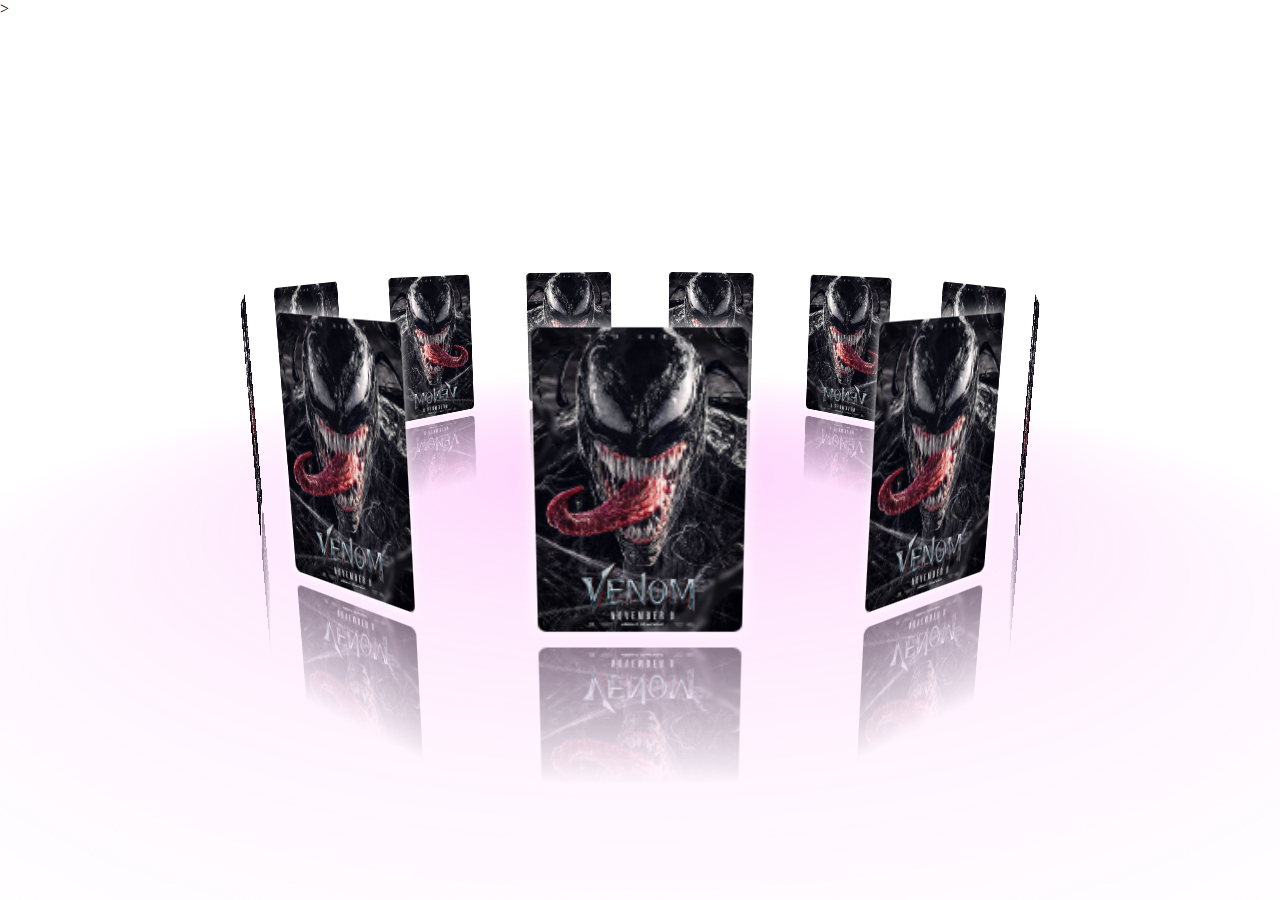
<file: page.html>
﻿<!DOCTYPE html>
<html onselectstart="return false">
<!-- onselectstart="return false" 禁止页面复制-->

<head lang="en">
	<meta charset="UTF-8">
	<title></title>>
	<style type="text/css">
		* {
			margin: 0;
			padding: 0;
		}

		/* body{
				background:#000;
				overflow:hidden;
			} */
		#perspective {
			perspective: 800px;
		}

		#wrap {
			width: 120px;
			/*133:200  4:6  */
			height: 180px;
			margin: 0 auto;
			position: relative;

			/*搭建3D效果必须的两个属性：一个变换风格变3d，一个场景景深800px*/
			transform-style: preserve-3d;
			transform: rotateX(-10deg) rotateY(0deg);

		}

		#wrap img {
			width: 100%;
			height: 100%;
			position: absolute;

			border-radius: 5px;
			/*加上圆角*/
			box-shadow: 0px 0px 10px #fff;
			/*box-shadow 属性向框添加一个或多个阴影*/
			-webkit-box-reflect: below 10px -webkit-linear-gradient(top, rgba(0, 0, 0, 0) 50%, rgba(0, 0, 0, 0.5) 100%);
		}

		#wrap p {
			width: 1200px;
			height: 1200px;
			background: -webkit-radial-gradient(center center, 600px 600px, rgba(244, 23, 234, 0.2), rgba(0, 0, 0, 0));
			border-radius: 100%;
			position: absolute;
			left: 50%;
			top: 102%;
			margin-left: -600px;
			margin-top: -600px;
			transform: rotateX(90deg);
		}
		.head{
			width: 100%;
			height: 20%;
			background-color: aqua;
		}
	</style>
</head>

<body>
	<div class="head"></div>
	<div></div>
	<div id="perspective">
		<div id='wrap'>
			<img src="./1.jpg" />
			<img src="./1.jpg" />
			<img src="./1.jpg" />
			<img src="./1.jpg" />
			<img src="./1.jpg" />
			<img src="./1.jpg" />
			<img src="./1.jpg" />
			<img src="./1.jpg" />
			<img src="./1.jpg" />
			<img src="./1.jpg" />
			<img src="./1.jpg" />
			<p></p>
		</div>
	</div>

	<script type="text/javascript">
		window.onload = function () {
			var oWrap = document.getElementById('wrap');
			var oImg = oWrap.getElementsByTagName('img');
			var oImgLength = oImg.length;
			var Deg = 360 / oImgLength;
			var nowX, nowY, lastX, lastY, minusX = 0, minusY = 0;
			var roY = 0, roX = -10;
			var timer;

			for (var i = 0; i < oImgLength; i++) {
				oImg[i].style.transform = 'rotateY(' + i * Deg + 'deg) translateZ(350px)';
				oImg[i].style.transition = 'transform 1s ' + (oImgLength - 1 - i) * 0.1 + 's';

			}

			mTop();

			window.onresize = mTop;

			function mTop() {
				var wH = document.documentElement.clientHeight;
				oWrap.style.marginTop = wH / 2 - 180 + 'px';
			}

			// 拖拽：三个事件-按下 移动 抬起
			//按下
			document.onmousedown = function (ev) {
				ev = ev || window.event;

				//鼠标按下的时候，给前一点坐标赋值，为了避免第一次相减的时候出错
				lastX = ev.clientX;
				lastY = ev.clientY;

				//移动
				this.onmousemove = function (ev) {
					ev = ev || window.event;

					clearInterval(timer);

					nowX = ev.clientX; // clientX 鼠标距离页面左边的距离
					nowY = ev.clientY; // clientY ………………………………顶部………………

					//当前坐标和前一点坐标差值
					minusX = nowX - lastX;
					minusY = nowY - lastY;

					//更新wrap的旋转角度，拖拽越快-> minus变化大 -> roY变化大 -> 旋转快
					roY += minusX * 0.2; // roY = roY + minusX*0.2;
					roX -= minusY * 0.1;

					oWrap.style.transform = 'rotateX(' + roX + 'deg) rotateY(' + roY + 'deg)';

					/*
					//生成div，让div跟着鼠标动
					var oDiv = document.createElement('div');
					oDiv.style.cssText = 'width:5px;height:5px;background:red;position:fixed;left:'+nowX+'px;top:'+nowY+'px';
					this.body.appendChild(oDiv);
					*/

					//前一点的坐标
					lastX = nowX;
					lastY = nowY;

				}
				//抬起
				this.onmouseup = function () {
					this.onmousemove = null;
					timer = setInterval(function () {
						minusX *= 0.95;
						minusY *= 0.95;
						roY += minusX * 0.2; // roY = roY + minusX*0.2;
						roX -= minusY * 0.1;
						oWrap.style.transform = 'rotateX(' + roX + 'deg) rotateY(' + roY + 'deg)';

						if (Math.abs(minusX) < 0.1 && Math.abs(minusY) < 0.1) {
							clearInterval(timer);
						}
						console.log(minusX);
					}, 13);
				}
				return false;
			}
		}

	</script>
</body>

</html>
</file>
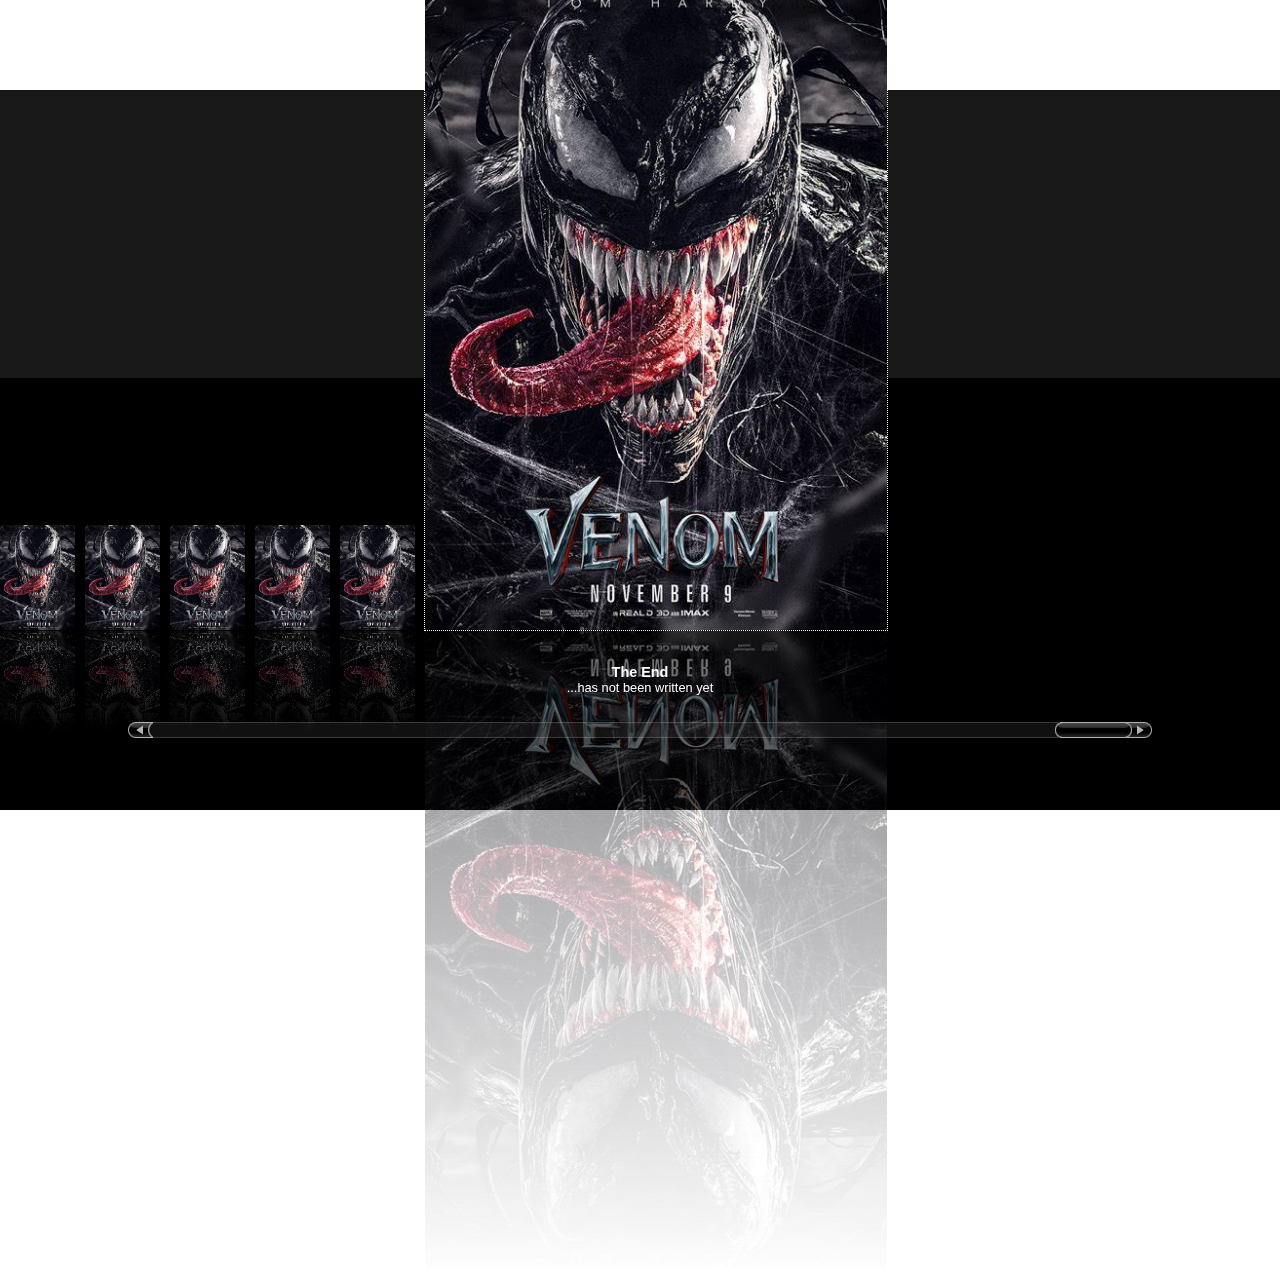
<file: Spage.html>
<!DOCTYPE HTML PUBLIC "-//W3C//DTD HTML 4.01//EN" "http://www.w3.org/TR/html4/strict.dtd">
<html>
<head>
<title>1</title>
<meta http-equiv="imagetoolbar" content="no">
<style type="text/css">

	#imageFlow {
		position: absolute;
		width: 100%;
		height: 80%;
		left: 0%;
		top: 10%;
		background: #000;
	}
	#imageFlow .diapo {
		position: absolute;
		left: -1000px;
		cursor: pointer;
		-ms-interpolation-mode: nearest-neighbor;
	}
	#imageFlow .link {
		border: dotted #fff 1px;
		margin-left: -1px;
		margin-bottom: -1px;
	}
	#imageFlow .bank {
		visibility: hidden;
	}
	#imageFlow .top {
		position: absolute;
		width: 100%;
		height: 40%;
		background: #181818;
	}
	#imageFlow .text {
		position: absolute;
		left: 0px;
		width: 100%;
		bottom: 16%;
		text-align: center;
		color: #FFF;
		font-family: verdana, arial, Helvetica, sans-serif;
		z-index: 1000;
	}
	#imageFlow .title {
		font-size: 0.9em;
		font-weight: bold;
	}
	#imageFlow .legend {
		font-size: 0.8em;
	}
	#imageFlow .scrollbar {
		position: absolute;
		left: 10%;
		bottom: 10%;
		width: 80%;
		height: 16px;
		z-index: 1000;
	}
	#imageFlow .track {
		position: absolute;
		left: 1%;
		width: 98%;
		height: 16px;
		filter: alpha(opacity=30);
		opacity: 0.3;
	}
	#imageFlow .arrow-left {
		position: absolute;
	}
	#imageFlow .arrow-right {
		position: absolute;
		right: 0px;
	}
	#imageFlow .bar {
		position: absolute;
		height: 16px;
		left: 25px;
	}
</style>

<script type="text/javascript">

var imf = function () {
	var lf = 0;
	var instances = [];
	function getElementsByClass (object, tag, className) {
		var o = object.getElementsByTagName(tag);
		for ( var i = 0, n = o.length, ret = []; i < n; i++)
			if (o[i].className == className) ret.push(o[i]);
		if (ret.length == 1) ret = ret[0];
		return ret;
	}
	function addEvent (o, e, f) {
		if (window.addEventListener) o.addEventListener(e, f, false);
		else if (window.attachEvent) r = o.attachEvent('on' + e, f);
	}
	function createReflexion (cont, img) {
		var flx = false;
		if (document.createElement("canvas").getContext) {
			flx = document.createElement("canvas");
			flx.width = img.width;
			flx.height = img.height;
			var context = flx.getContext("2d");
			context.translate(0, img.height);
			context.scale(1, -1);
			context.drawImage(img, 0, 0, img.width, img.height);
			context.globalCompositeOperation = "destination-out";
			var gradient = context.createLinearGradient(0, 0, 0, img.height * 2);
			gradient.addColorStop(1, "rgba(255, 255, 255, 0)");
			gradient.addColorStop(0, "rgba(255, 255, 255, 1)");
			context.fillStyle = gradient;
			context.fillRect(0, 0, img.width, img.height * 2);
		} else {
			/* ---- DXImageTransform ---- */
			flx     = document.createElement('img');
			flx.src = img.src;
			flx.style.filter = 'flipv progid:DXImageTransform.Microsoft.Alpha(' +
			                   'opacity=50, style=1, finishOpacity=0, startx=0, starty=0, finishx=0, finishy=' +
							   (img.height * .25) + ')';
		}
		/* ---- insert Reflexion ---- */
		flx.style.position = 'absolute';
		flx.style.left     = '-1000px';
		cont.appendChild(flx);
		return flx;
	}
	/* //////////// ==== ImageFlow Constructor ==== //////////// */
	function ImageFlow(oCont, size, zoom, border) {
		this.diapos     = [];
		this.scr        = false;
		this.size       = size;
		this.zoom       = zoom;
		this.bdw        = border;
		this.oCont      = oCont;
		this.oc         = document.getElementById(oCont);
		this.scrollbar  = getElementsByClass(this.oc,   'div', 'scrollbar');
		this.text       = getElementsByClass(this.oc,   'div', 'text');
		this.title      = getElementsByClass(this.text, 'div', 'title');
		this.legend     = getElementsByClass(this.text, 'div', 'legend');
		this.bar        = getElementsByClass(this.oc,   'img', 'bar');
		this.arL        = getElementsByClass(this.oc,   'img', 'arrow-left');
		this.arR        = getElementsByClass(this.oc,   'img', 'arrow-right');
		this.bw         = this.bar.width;
		this.alw        = this.arL.width - 5;
		this.arw        = this.arR.width - 5;
		this.bar.parent = this.oc.parent  = this;
		this.arL.parent = this.arR.parent = this;
		this.view       = this.back       = -1;
		this.resize();
		this.oc.onselectstart = function () { return false; }
		/* ---- create images ---- */
		var img   = getElementsByClass(this.oc, 'div', 'bank').getElementsByTagName('a');
		this.NF = img.length;
		for (var i = 0, o; o = img[i]; i++) {
			this.diapos[i] = new Diapo(this, i,
										o.rel,
										o.title || '- ' + i + ' -',
										o.innerHTML || o.rel,
										o.href || '',
										o.target || '_self'
			);
		}
		/* ==== add mouse wheel events ==== */
		if (window.addEventListener)
			this.oc.addEventListener('DOMMouseScroll', function(e) {
				this.parent.scroll(-e.detail);
			}, false);
		else this.oc.onmousewheel = function () {
			this.parent.scroll(event.wheelDelta);
		}
		/* ==== scrollbar drag N drop ==== */
		this.bar.onmousedown = function (e) {
			if (!e) e = window.event;
			var scl = e.screenX - this.offsetLeft;
			var self = this.parent;
			/* ---- move bar ---- */
			this.parent.oc.onmousemove = function (e) {
				if (!e) e = window.event;
				self.bar.style.left = Math.round(Math.min((self.ws - self.arw - self.bw), Math.max(self.alw, e.screenX - scl))) + 'px';
				self.view = Math.round(((e.screenX - scl) ) / (self.ws - self.alw - self.arw - self.bw) * self.NF);
				if (self.view != self.back) self.calc();
				return false;
			}
			/* ---- release scrollbar ---- */
			this.parent.oc.onmouseup = function (e) {
				self.oc.onmousemove = null;
				return false;
			}
			return false;
		}
		/* ==== right arrow ==== */
		this.arR.onclick = this.arR.ondblclick = function () {
			if (this.parent.view < this.parent.NF - 1)
				this.parent.calc(1);
		}
		/* ==== Left arrow ==== */
		this.arL.onclick = this.arL.ondblclick = function () {
			if (this.parent.view > 0)
				this.parent.calc(-1);
		}
	}
	/* //////////// ==== ImageFlow prototype ==== //////////// */
	ImageFlow.prototype = {
		/* ==== targets ==== */
		calc : function (inc) {
			if (inc) this.view += inc;
			var tw = 0;
			var lw = 0;
			var o = this.diapos[this.view];
			if (o && o.loaded) {
				/* ---- reset ---- */
				var ob = this.diapos[this.back];
				if (ob && ob != o) {
					ob.img.className = 'diapo';
					ob.z1 = 1;
				}
				/* ---- update legend ---- */
				this.title.replaceChild(document.createTextNode(o.title), this.title.firstChild);
				this.legend.replaceChild(document.createTextNode(o.text), this.legend.firstChild);
				/* ---- update hyperlink ---- */
				if (o.url) {
					o.img.className = 'diapo link';
					window.status = 'hyperlink: ' + o.url;
				} else {
					o.img.className = 'diapo';
					window.status = '';
				}
				/* ---- calculate target sizes & positions ---- */
				o.w1 = Math.min(o.iw, this.wh * .5) * o.z1;
				var x0 = o.x1 = (this.wh * .5) - (o.w1 * .5);
				var x = x0 + o.w1 + this.bdw;
				for (var i = this.view + 1, o; o = this.diapos[i]; i++) {
					if (o.loaded) {
						o.x1 = x;
						o.w1 = (this.ht / o.r) * this.size;
						x   += o.w1 + this.bdw;
						tw  += o.w1 + this.bdw;
					}
				}
				x = x0 - this.bdw;
				for (var i = this.view - 1, o; o = this.diapos[i]; i--) {
					if (o.loaded) {
						o.w1 = (this.ht / o.r) * this.size;
						o.x1 = x - o.w1;
						x   -= o.w1 + this.bdw;
						tw  += o.w1 + this.bdw;
						lw  += o.w1 + this.bdw;
					}
				}
				/* ---- move scrollbar ---- */
				if (!this.scr && tw) {
					var r = (this.ws - this.alw - this.arw - this.bw) / tw;
					this.bar.style.left = Math.round(this.alw + lw * r) + 'px';
				}
				/* ---- save preview view ---- */
				this.back = this.view;
			}
		},
		/* ==== mousewheel scrolling ==== */
		scroll : function (sc) {
			if (sc < 0) {
				if (this.view < this.NF - 1) this.calc(1);
			} else {
				if (this.view > 0) this.calc(-1);
			}
		},
		/* ==== resize  ==== */
		resize : function () {
			this.wh = this.oc.clientWidth;
			this.ht = this.oc.clientHeight;
			this.ws = this.scrollbar.offsetWidth;
			this.calc();
			this.run(true);
		},
		/* ==== move all images  ==== */
		run : function (res) {
			var i = this.NF;
			while (i--) this.diapos[i].move(res);
		}
	}
	/* //////////// ==== Diapo Constructor ==== //////////// */
	Diapo = function (parent, N, src, title, text, url, target) {
		this.parent        = parent;
		this.loaded        = false;
		this.title         = title;
		this.text          = text;
		this.url           = url;
		this.target        = target;
		this.N             = N;
		this.img           = document.createElement('img');
		this.img.src       = src;
		this.img.parent    = this;
		this.img.className = 'diapo';
		this.x0            = this.parent.oc.clientWidth;
		this.x1            = this.x0;
		this.w0            = 0;
		this.w1            = 0;
		this.z1            = 1;
		this.img.parent    = this;
		this.img.onclick   = function() { this.parent.click(); }
		this.parent.oc.appendChild(this.img);
		/* ---- display external link ---- */
		if (url) {
			this.img.onmouseover = function () { this.className = 'diapo link';	}
			this.img.onmouseout  = function () { this.className = 'diapo'; }
		}
	}
	/* //////////// ==== Diapo prototype ==== //////////// */
	Diapo.prototype = {
		/* ==== HTML rendering ==== */
		move : function (res) {
			if (this.loaded) {
				var sx = this.x1 - this.x0;
				var sw = this.w1 - this.w0;
				if (Math.abs(sx) > 2 || Math.abs(sw) > 2 || res) {
					/* ---- paint only when moving ---- */
					this.x0 += sx * .1;
					this.w0 += sw * .1;
					if (this.x0 < this.parent.wh && this.x0 + this.w0 > 0) {
						/* ---- paint only visible images ---- */
						this.visible = true;
						var o = this.img.style;
						var h = this.w0 * this.r;
						/* ---- diapo ---- */
						o.left   = Math.round(this.x0) + 'px';
						o.bottom = Math.floor(this.parent.ht * .25) + 'px';
						o.width  = Math.round(this.w0) + 'px';
						o.height = Math.round(h) + 'px';
						/* ---- reflexion ---- */
						if (this.flx) {
							var o = this.flx.style;
							o.left   = Math.round(this.x0) + 'px';
							o.top    = Math.ceil(this.parent.ht * .75 + 1) + 'px';
							o.width  = Math.round(this.w0) + 'px';
							o.height = Math.round(h) + 'px';
						}
					} else {
						/* ---- disable invisible images ---- */
						if (this.visible) {
							this.visible = false;
							this.img.style.width = '0px';
							if (this.flx) this.flx.style.width = '0px';
						}
					}
				}
			} else {
				/* ==== image onload ==== */
				if (this.img.complete && this.img.width) {
					/* ---- get size image ---- */
					this.iw     = this.img.width;
					this.ih     = this.img.height;
					this.r      = this.ih / this.iw;
					this.loaded = true;
					/* ---- create reflexion ---- */
					this.flx    = createReflexion(this.parent.oc, this.img);
					if (this.parent.view < 0) this.parent.view = this.N;
					this.parent.calc();
				}
			}
		},
		/* ==== diapo onclick ==== */
		click : function () {
			if (this.parent.view == this.N) {
				/* ---- click on zoomed diapo ---- */
				if (this.url) {
					/* ---- open hyperlink ---- */
					window.open(this.url, this.target);
				} else {
					/* ---- zoom in/out ---- */
					this.z1 = this.z1 == 1 ? this.parent.zoom : 1;
					this.parent.calc();
				}
			} else {
				/* ---- select diapo ---- */
				this.parent.view = this.N;
				this.parent.calc();
			}
			return false;
		}
	}
	/* //////////// ==== public methods ==== //////////// */
	return {
		/* ==== initialize script ==== */
		create : function (div, size, zoom, border) {
			/* ---- instanciate imageFlow ---- */
			var load = function () {
				var loaded = false;
				var i = instances.length;
				while (i--) if (instances[i].oCont == div) loaded = true;
				if (!loaded) {
					/* ---- push new imageFlow instance ---- */
					instances.push(
						new ImageFlow(div, size, zoom, border)
					);
					/* ---- init script (once) ---- */
					if (!imf.initialized) {
						imf.initialized = true;
						/* ---- window resize event ---- */
						addEvent(window, 'resize', function () {
							var i = instances.length;
							while (i--) instances[i].resize();
						});
						/* ---- stop drag N drop ---- */
						addEvent(document.getElementById(div), 'mouseout', function (e) {
							if (!e) e = window.event;
							var tg = e.relatedTarget || e.toElement;
							if (tg && tg.tagName == 'HTML') {
								var i = instances.length;
								while (i--) instances[i].oc.onmousemove = null;
							}
							return false;
						});
						/* ---- set interval loop ---- */
						setInterval(function () {
							var i = instances.length;
							while (i--) instances[i].run();
						}, 16);
					}
				}
			}
			/* ---- window onload event ---- */
			addEvent(window, 'load', function () { load(); });
		}
	}
}();

/* ==== create imageFlow ==== */
//          div ID    , size, zoom, border
imf.create("imageFlow", 0.15, 1.5, 10);

</script>
</head>

<body>
	<div id="imageFlow">
		<div class="top"></div>
		<div class="bank">
			<a rel="1.jpg" title="Myselves" href="http://www.design-sfdffffudio.cn/">My identity lies in not knowing who I am</a>
			<a rel="1.jpg" title="Discoveries" href="http://www.desigfdffff-studio.cn/">...are made by not following instructions</a>
			<a rel="1.jpg" title="Nothing" href="http://www.design-stfdffffdio.cn/">...can come between us</a>
			<a rel="1.jpg" title="New life" href="http://www.design-sfdffffudio.cn/">Here you come!</a>
			<a rel="1.jpg" title="Optimists" href="http://www.design-fdfffftudio.cn/">They don't know all the facts yet</a>
			<a rel="1.jpg" title="Empathy" href="http://www.design-sfdffffudio.cn/">Emotional intimacy</a>
			<a rel="1.jpg" title="Much work" href="http://www.design-fdfffftudio.cn/">...remains to be done before we can announce our total failure to make any progress</a>
			<a rel="1.jpg" title="System error" href="http://www.desifdffffn-studio.cn/">Errare Programma Est</a>
			<a rel="1.jpg" title="Nonexistance" href="">There's no such thing</a>
			<a rel="1.jpg" title="Inside" href="">I�m now trapped, without hope of escape or rescue</a>
			<a rel="1.jpg" title="E-Slaves" href="">The World is flat</a>
			<a rel="1.jpg" title="l0v3" href="">1 l0v3 j00 - f0r3v3r</a>
			<a rel="1.jpg" title="T minus zero" href="">111 111 111 x 111 111 111 = 12345678987654321</a>
			<a rel="1.jpg" title="The End" href="">...has not been written yet</a>
		</div>

		<div class="text">
			<div class="title">Loading</div>
			<div class="legend">Please wait...</div>
		</div>
		<div class="scrollbar">
			<img class="track" src="sb.gif" alt="">
			<img class="arrow-left" src="sl.gif" alt="">
			<img class="arrow-right" src="sr.gif" alt="">
			<img class="bar" src="sc.gif" alt="">
		</div>
	</div>
</body>
</html>
</file>
